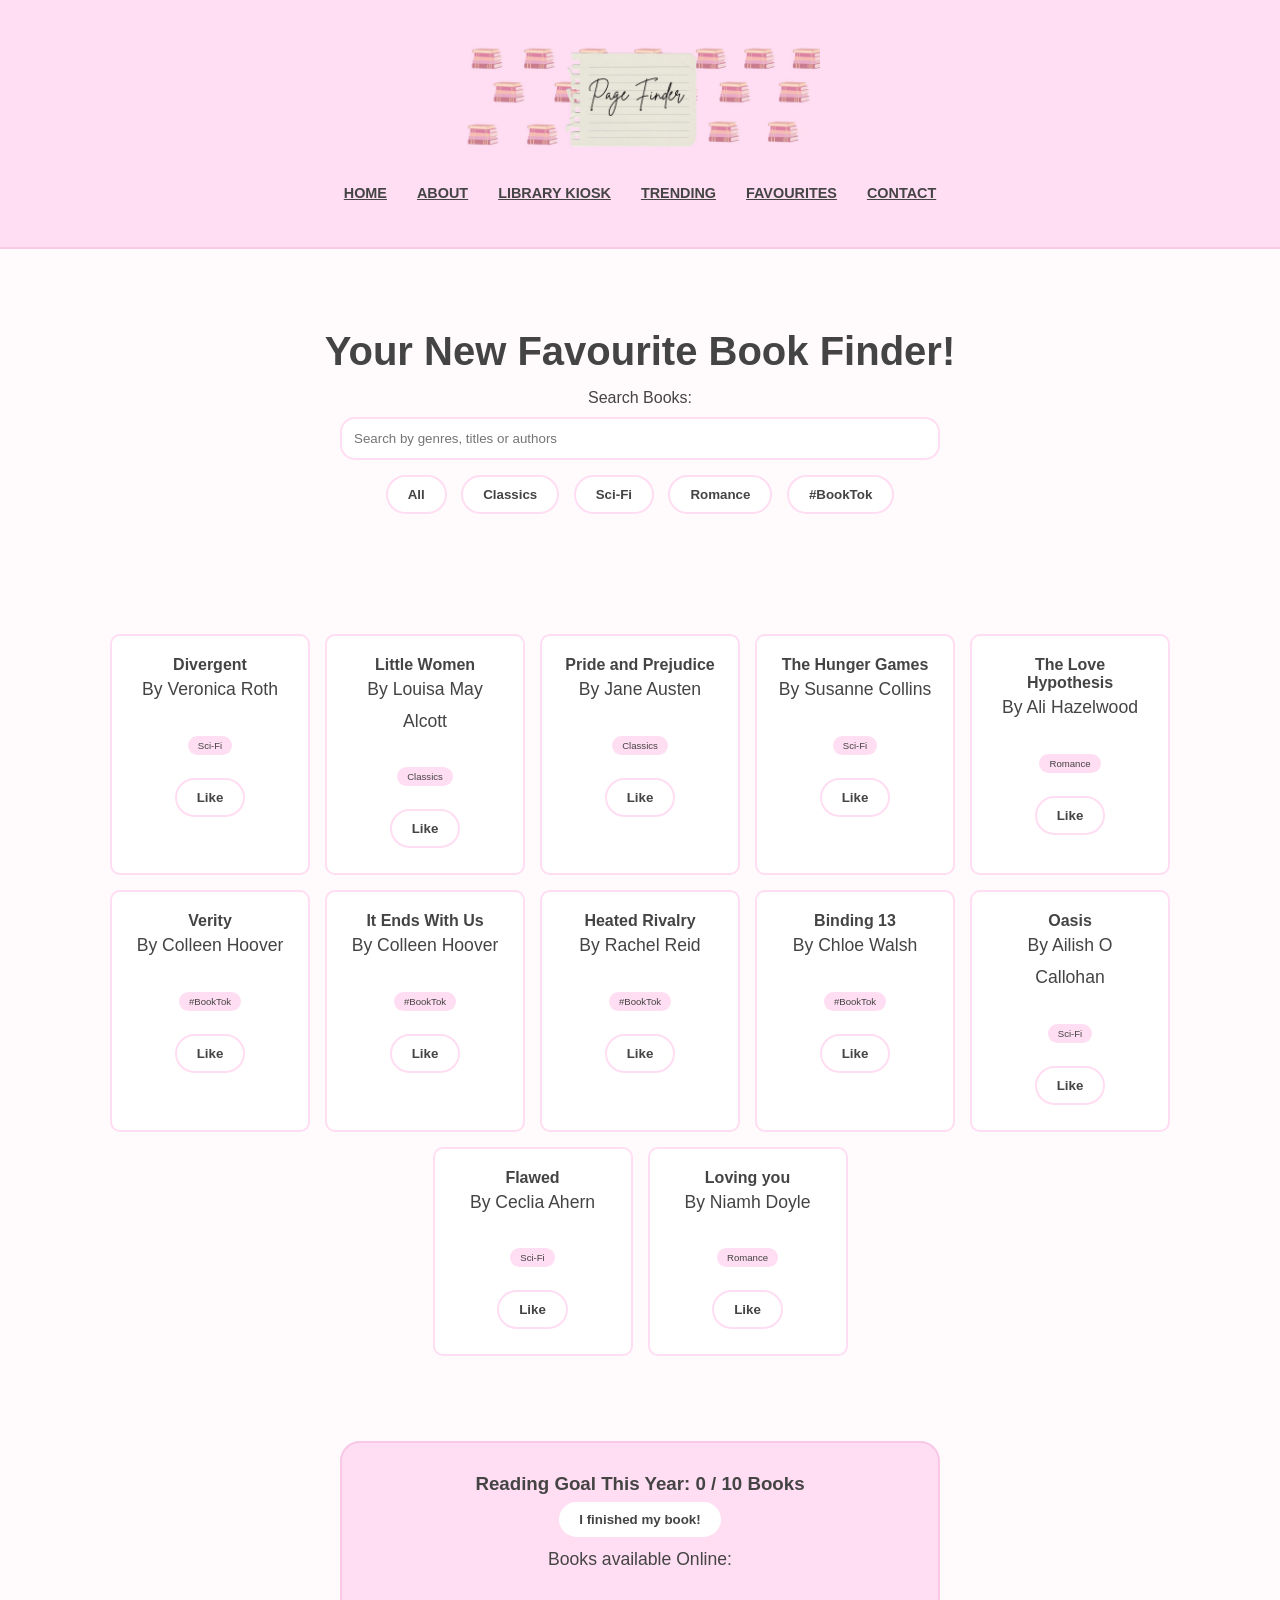
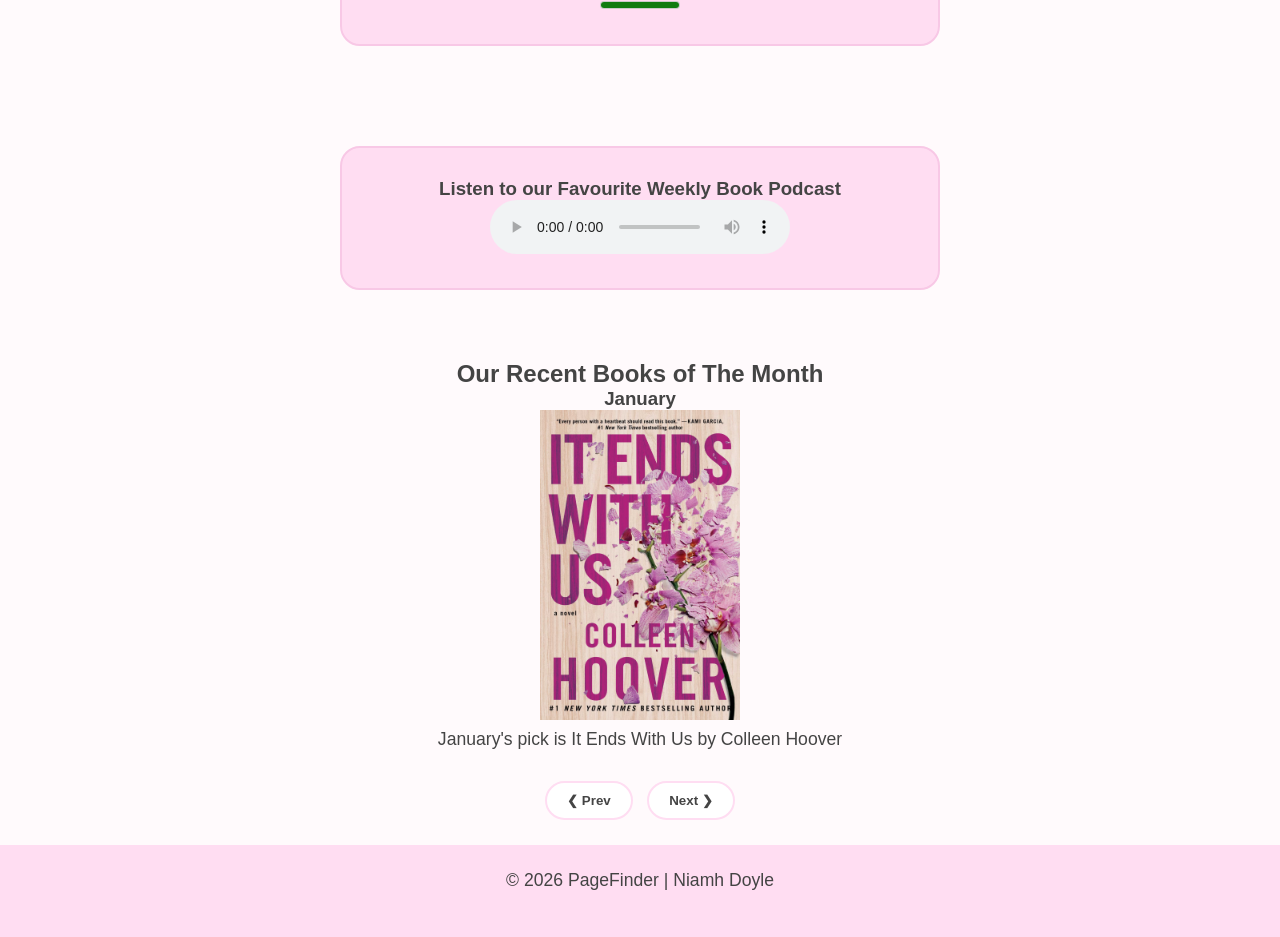
<file: index.html>
<!DOCTYPE html>
<html lang="en">
<head>
    <meta charset="UTF-8">
     <meta name="viewport" content="width=device-width, initial-scale=1.0">
    <meta name="description" content="PageFinder is the best way to get out of a reading slump! We help you find your new favourite book!">
    <meta name="keywords" content="Books, reading, viral reads, online library, community empowerment,booktok, Ireland">
     <title>PageFinder Home</title>

    <link rel="stylesheet" href="style.css">

</head>
<body>

<header>
    <div class="container nav-container">
        <div class="headerlogo">
            <img src="headerlogo.jpg" alt="Logo">
        </div>
        <nav>
            <ul class="nav-links">
                <li><a href="index.html">Home</a></li>
                <li><a href="about.html">About</a></li>
                <li><a href="local-library.html">Library Kiosk</a></li>
                <li><a href="trending.html">Trending</a></li>
                <li><a href="favourites.html">Favourites</a></li>
                 <li><a href="contact.html">Contact</a></li>
            </ul>
        </nav>
    </div>
</header>

<main>
    <section class="hero">
        <div class="container">
            <h2>Your New Favourite Book Finder!</h2>
            <label for="mainSearch">Search Books:</label>
            <input type="text" id="mainSearch" placeholder="Search by genres, titles or authors" onkeyup="liveSearch()">

            <div class="genre-filter">
                <button onclick="filterBooks('All')">All</button>
                <button onclick="filterBooks('Classics')">Classics</button>
                <button onclick="filterBooks('Sci-Fi')">Sci-Fi</button>
                <button onclick="filterBooks('Romance')">Romance</button>
                <button onclick="filterBooks('#BookTok')">#BookTok</button>
            </div>
        </div>
    </section>

     <section class="container">
        <div id="bookGrid" class="book-grid"></div>
    </section>
</main>

    <section class="container">
        <div class="goal-tracker">
            <h3>Reading Goal This Year: <span id="goalCounter">0</span> / 10 Books</h3>
            
            <button class="btn-small" onclick="addBookToGoal()">I finished my book! </button>
        
            <p>Books available Online:</p>
            <meter value="1.0" min="0" max="1">100%</meter>
        </div>
    </section>
   
   <section class="container">
    <div class="podcast-box">
        <h3>Listen to our Favourite Weekly Book Podcast</h3>
        
        <audio controls="controls">
            <source src="Podcast.m4a" type="audio/mp4">
        </audio>
        </div>
    </section>

    <section class="container">
    <div class="slideshow-box">
    <h2>Our Recent Books of The Month</h2>
<h3 id="monthDisplay">January</h3>
<div class="slide-image-container">
 <img id="monthImage" src="bookofmonth.jpg.png" alt="Book Cover" style="width:200px">
</div>

 <p id="bookDescription">January's pick is It Ends With Us by Colleen Hoover</p>

        <div class="slide-controls">
            <button onclick="changeSlide(-1)">❮ Prev</button>
            <button onclick="changeSlide(1)">Next ❯</button>
        </div>
    </div>
</section>
<footer>
    <p>© 2026 PageFinder | Niamh Doyle </p>
</footer>

<script>
var allBooks = [
    { title: "Divergent", author: "Veronica Roth", genre: "Sci-Fi" },
    { title: "Little Women", author: "Louisa May Alcott", genre: "Classics" },
    { title: "Pride and Prejudice", author: "Jane Austen", genre: "Classics" },
    { title: "The Hunger Games", author: "Susanne Collins", genre: "Sci-Fi" },
    { title: "The Love Hypothesis", author: "Ali Hazelwood", genre: "Romance" },
    { title: "Verity", author: "Colleen Hoover", genre: "#BookTok" },
    { title: "It Ends With Us", author: "Colleen Hoover", genre: "#BookTok" },
    { title: "Heated Rivalry", author: "Rachel Reid", genre: "#BookTok" },
    { title: "Binding 13", author: "Chloe Walsh", genre: "#BookTok" },
    { title: "Oasis", author: "Ailish O Callohan", genre: "Sci-Fi" },
    { title: "Flawed", author: "Ceclia Ahern", genre: "Sci-Fi" },
    { title: "Loving you", author: "Niamh Doyle", genre: "Romance" },
];

function liveSearch() {
    var query = document.getElementById('mainSearch').value.toLowerCase();
    var filtered = [];
    
    allBooks.forEach(function(book) {
        if (book.title.toLowerCase().indexOf(query) !== -1 || book.author.toLowerCase().indexOf(query) !== -1) {
            filtered.push(book);
        }
    });
    renderGrid(filtered);
}

function filterBooks(genre) {
    if (genre === 'All') {
        renderGrid(allBooks);
    } else {
        var filtered = [];
        
 allBooks.forEach(function(book) {
 if (book.genre.toLowerCase() === genre.toLowerCase()) {
 filtered.push(book);
         }
        })
renderGrid(filtered);
    }
    }
function renderGrid(data) {
    var grid = document.getElementById('bookGrid');
    if(!grid) return;
    grid.innerHTML = '';
    
    data.forEach(function(book) {
        var card = document.createElement('div');
        card.className = 'book-card';
        card.innerHTML = `
            <h4>${book.title}</h4>
            <p>By ${book.author}</p>
            <span class="tag">${book.genre}</span>
            <br><br>
            <button onclick="this.innerHTML='<3 Liked'">Like</button>
        `;
        grid.appendChild(card);
    });
}

var count = 0;
function addBookToGoal() {
    if (count < 10) {
        count = count + 1;
        document.getElementById('goalCounter').innerHTML = count;
        document.getElementById('progressBar').value = count;
        if(count === 10) alert("Good Job! Goal Reached!");
    }
}
window.onload = function() {
    renderGrid(allBooks);
};
var bookCount = 0;

var months = ["January", "February", "March", "April",];
var images = ["bookofmonth.jpg.png", "Febbook.png", "Marchbook.jpg", "Aprilbook.png",];
var currentIndex = 0; 

function changeSlide(direction) {
    currentIndex = currentIndex + direction;

    if (currentIndex > 3) { currentIndex = 0; }
    if (currentIndex < 0) { currentIndex = 3; }


    document.getElementById("monthImage").src = images[currentIndex];
    document.getElementById("monthDisplay").innerHTML = months[currentIndex];
    
    var descriptions = [
        "January's pick is It Ends With Us By Colleen Hoover.",
        "February is currently trending on #booktok",
        "March's book of the month is by irish Author Celia Ahern",
        "April's book is a new addition to the Hunger Games series, It is turning into a film in Nov 2026",
    
    ];
    document.getElementById("bookDescription").innerHTML = descriptions[currentIndex];
}
</script>

</body>
</html>
</file>
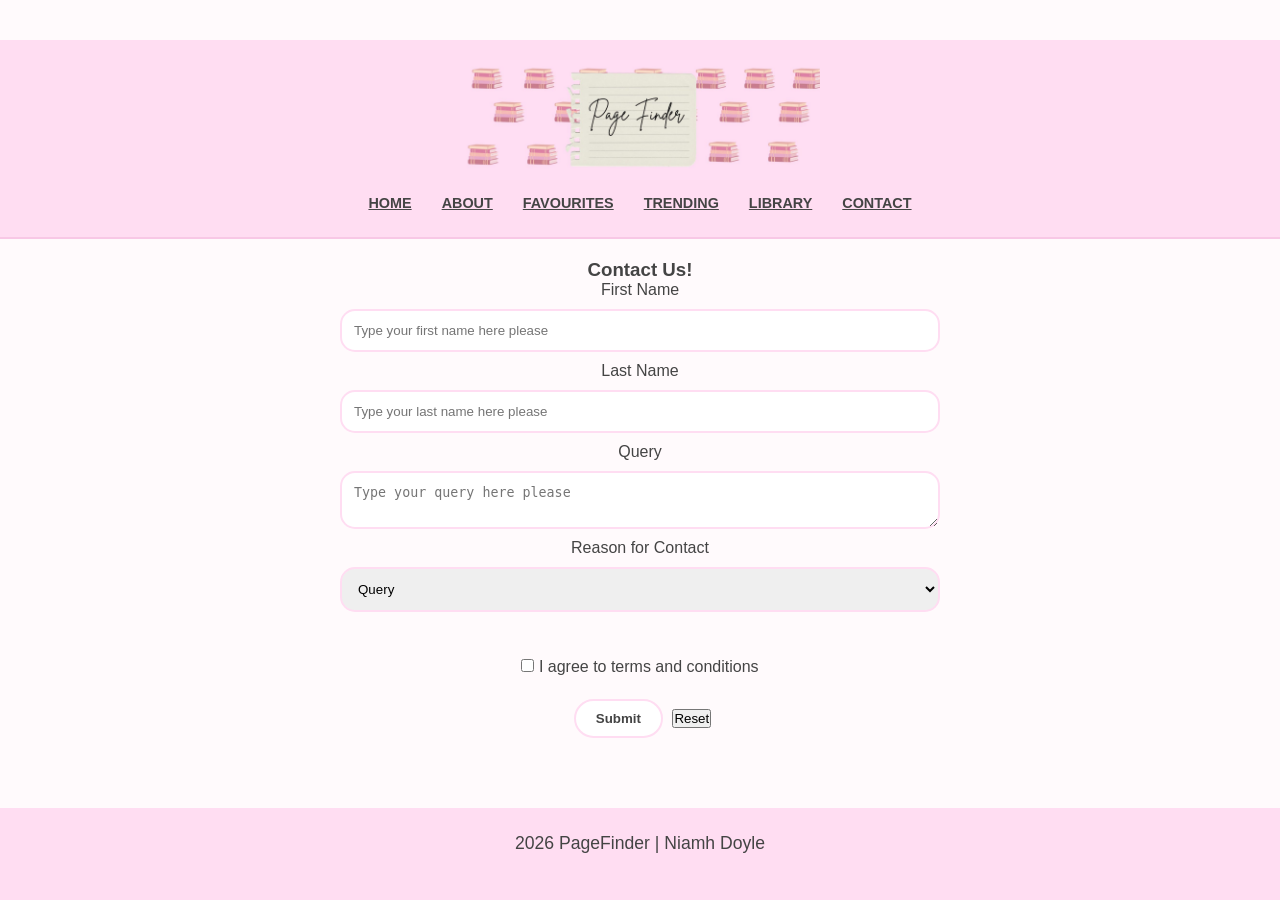
<file: contact.html>
<!DOCTYPE html>
<html lang="en">
    <meta charset="UTF-8">
     <meta name="viewport" content="width=device-width, initial-scale=1.0">
    <meta name="description" content="Got a question? Get in touch!">
    <meta name="keywords" content="contact, books, message us, email, Ireland">
    <title>Contact Us</title>

    <link rel="stylesheet" href="style.css">

    <div class="container nav-container"></div>
    <header>
            <div class="headerlogo"><img src="headerlogo.jpg" alt="Logo"></div>
            <nav>
                <ul class="nav-links">
                    <li><a href="index.html">Home</a></li>
                    <li><a href="about.html">About</a></li>
                    <li><a href="favourites.html">Favourites</a></li>
                    <li><a href="trending.html">Trending</a></li>
                    <li><a href="local-library.html">Library</a></li>
                    <li><a href="contact.html">Contact</a></li>
                </ul>
            </nav>
        </div>
    </header>

    <main class="container">
        <h3>Contact Us!</h3>
        <div class="contact-box">
            <form id="contactForm" onsubmit="return processForm(event)">
                
                <label for="fname">First Name</label>
                <input type="text" id="finame" name="firstname" placeholder="Type your first name here please" required>

                <label for="lname">Last Name</label>
                <input type="text" id="laname" name="lastname" placeholder="Type your last name here please">

                <label for="subject">Query</label>
                <textarea id="query" name="query" placeholder="Type your query here please"></textarea>

                <label for="reason">Reason for Contact</label>
                <select id="reason" name="dropdown">
                    <option value="Query" selected>Query</option> 
                    <option value="Book Suggestion">I'd like to suggest a book</option> 
                    <option value="Other">Other</option>
                </select>

                <br><br>
                <input type="checkbox" id="terms">
                <label for="terms">I agree to terms and conditions</label> 
                
                <br><br>
                <input type="submit" value="Submit">
                <input type="reset" value="Reset">
                
                <p id="formFeedback"></p>
            </form>
        </div>
    </main>

    <footer>
        <p> 2026 PageFinder | Niamh Doyle</p>
    </footer>

    <script>
    function processForm(event) { 
        event.preventDefault();
        var name = document.getElementById('finame').value;
        var feedback = document.getElementById('formFeedback');
            feedback.innerHTML = "Thank you! Your query has been sent.";
            document.getElementById('contactForm').reset();
        } 
        return false;
    
    </script>
</body>
</html>
</file>
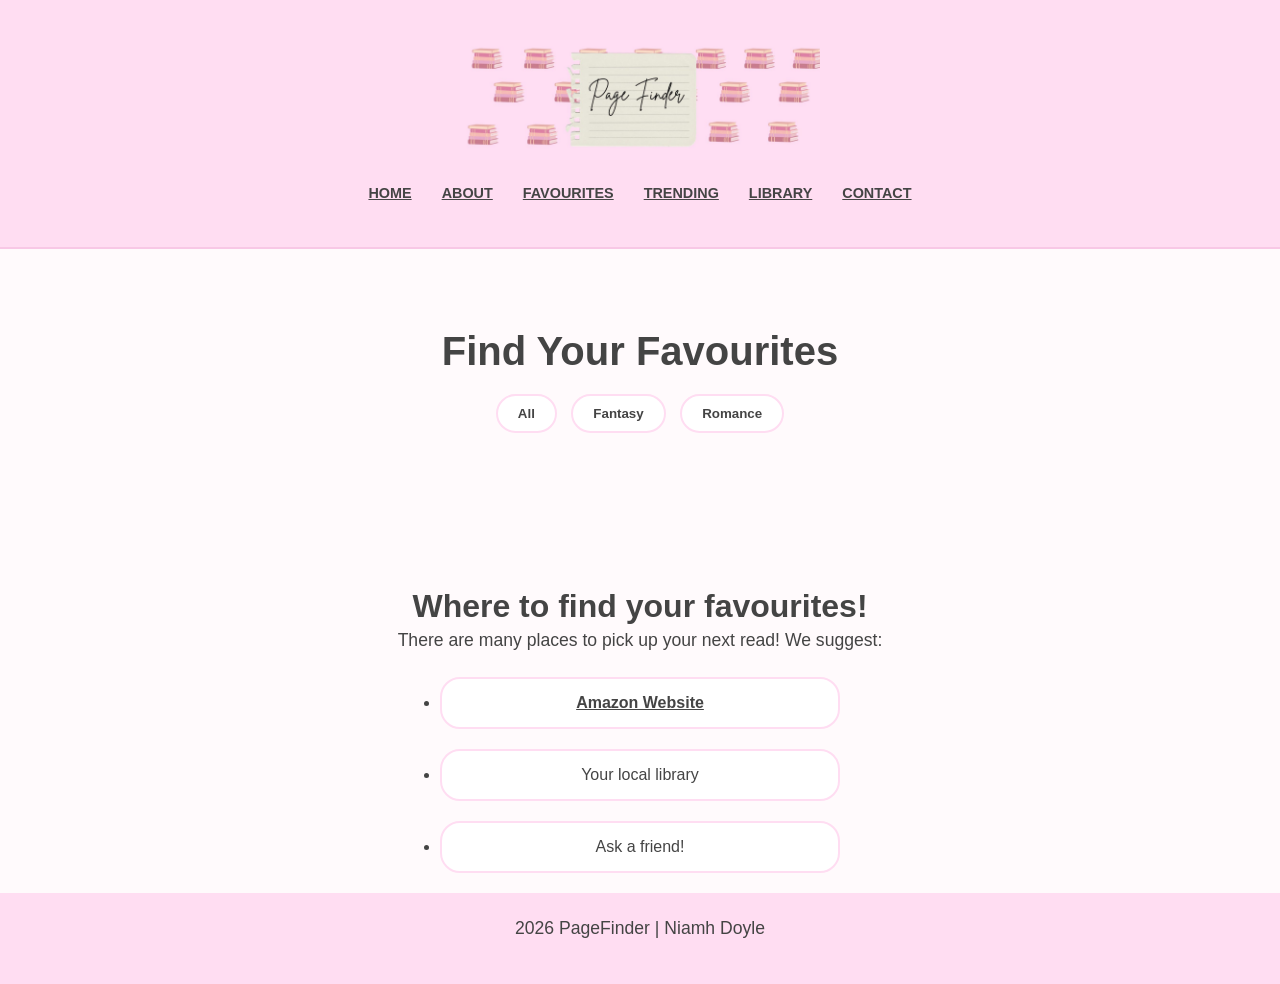
<file: favourites.html>
<!DOCTYPE html>
<html lang="en">
<head>
    <meta charset="UTF-8">
     <meta name="viewport" content="width=device-width, initial-scale=1.0">
    <meta name="description" content="PageFinder is the best way to get out of a reading slump! We help you find your new favourite book!">
    <meta name="keywords" content="Fantasy, reads, sci-fi ,romance, Ireland">
    <title>Find Favourites</title>

<link rel="stylesheet" href="style.css">

</head>
<body>
    <header>
        <div class="container nav-container">
            <div class="headerlogo"><img src="headerlogo.jpg" alt="Logo"></div>
            <nav><ul class="nav-links"><li><a href="index.html">Home</a></li><li><a href="about.html">About</a></li><li><a href="Find your favourites.html">Favourites</a></li><li><a href="trending.html">Trending</a></li><li><a href="local-library.html">Library</a></li><li><a href="contact.html">Contact</a></li></ul></nav>
        </div>
    </header>
    <main>
        <section class="hero">
            <div class="container">
                <h2>Find Your Favourites</h2>
                <div class="genre-filter">
                    <button class="filter-btn active" onclick="filterbooks('All')">All</button>
                    <button class="filter-btn" onclick="filterbooks('Fantasy')">Fantasy</button>
                    <button class="filter-btn" onclick="filterbooks('Romance')">Romance</button>
                </div>
            </div>
        </section>
        <section class="container"><div id="grid" class="book-grid"></div></section>
    </main>
    <h1>Where to find your favourites!</h1>
    <p>There are many places to pick up your next read!
        We suggest: </p>
        <ul class="bullet-list">
            <li> <a href="https://www.amazon.com" target="_blank">Amazon Website</a></li>
            <li>Your local library</li>
            <li> Ask a friend!</li>
        </ul>
    
    <footer><p> 2026 PageFinder | Niamh Doyle </p></footer>

    <script>
const myBooks = [
    {title: "Harry Potter", genre: "Fantasy"}, 
    {title: "The Summer I turned Pretty", genre: "Romance"}, 
    {title: "Shadow Hunter Series", genre: "Fantasy"},
    {title: "It Ends With Us", genre: "Romance"},
    {title: "A court of thorns and roses", genre: "Fantasy"},
];

function filterbooks(selectedGenre) {
    var grid = document.getElementById('grid');
    grid.innerHTML = '';

    myBooks.filter(function(book) {
        return selectedGenre === 'All' || book.genre === selectedGenre;
    }).forEach(function(book) {

        grid.innerHTML += `
            <div class="book-card">
                <h4>${book.title}</h4>
                <span class="tag">${book.genre}</span>
            </div>`;
    });
}

window.onload = function() {
    filterBooks('All');
};
    </script>
</body>
</html>
</file>
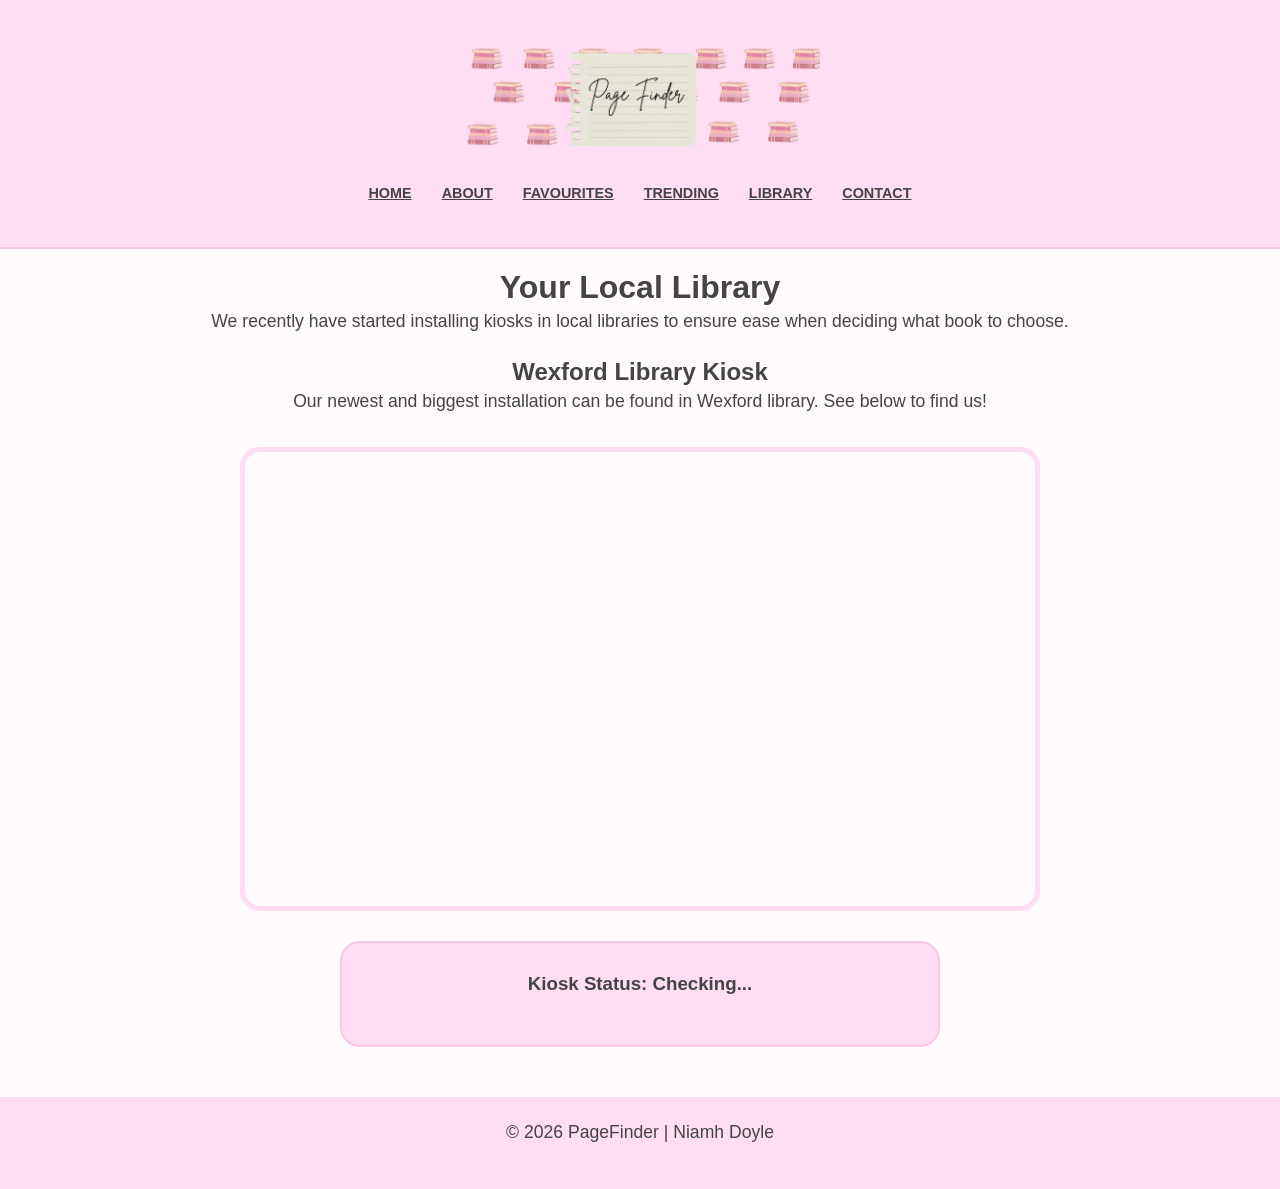
<file: local-library.html>
<!DOCTYPE html>
<html lang="en">
<head>
    <meta charset="UTF-8"><title>Find Favourites</title>
     <meta name="viewport" content="width=device-width, initial-scale=1.0">
    <meta name="description" content="Find our Local Library Kiosk">
    <meta name="keywords" content="Wexford, Kiosk, libraries,booktok, Ireland">

    <link rel="stylesheet" href="style.css">
</head>
<body>
<header>
        <div class="container nav-container">
            <div class="headerlogo"><img src="headerlogo.jpg" alt="Logo"></div> 
            <nav><ul class="nav-links"><li><a href="index.html">Home</a></li><li><a href="about.html">About</a></li><li><a href="favourites.html">Favourites</a></li><li><a href="trending.html">Trending</a></li><li><a href="local-library.html">Library</a></li><li><a href="contact.html">Contact</a></li></ul></nav>
            </div> </header> <main class="container">
        <h1>Your Local Library</h1>
        <p>We recently have started installing kiosks in local libraries to ensure ease when deciding what book to choose.</p>

        <h2>Wexford Library Kiosk</h2>
        <p>Our newest and biggest installation can be found in Wexford library. See below to find us!</p>
        
        <div class="map-container">
        <iframe src="https://www.google.com/maps/embed?pb=!1m18!1m12!1m3!1d2437.7302624976096!2d-6.466270523903023!3d52.33903934961235!2m3!1f0!2f0!3f0!3m2!1i1024!2i768!4f13.1!3m3!1m2!1s0x48681b43596fcd85%3A0x54dc9f80db74944!2sWexford%20Town%20Library!5e0!3m2!1sen!2sie!4v1775817726283!5m2!1sen!2sie" width="600" height="450" style="border:0;" allowfullscreen="" loading="lazy" referrerpolicy="no-referrer-when-downgrade"></iframe></iframe>
        </div>

        <div class="kiosk-status-card">
            <h3>Kiosk Status: <span id="status-text">Checking...</span></h3>
            <div id="status-indicator" class="loading-dot"></div>
            <p id="last-updated"></p>
        </div>
    </main>

    <footer>
        <p>© 2026 PageFinder | Niamh Doyle </p>
    </footer>

    <script>
        document.addEventListener("DOMContentLoaded", () => {
            const statusText = document.getElementById("status-text");
            const statusIndicator = document.getElementById("status-indicator");
            const lastUpdated = document.getElementById("last-updated");

            setTimeout(() => {
                const currentHour = new Date().getHours();
          
                const isOpen = currentHour >= 9 && currentHour < 20;
                if (isOpen) {
                    statusText.textContent = "Online";
                    statusText.style.color = "#2ecc71"; 
                    statusIndicator.className = "online";
                } else {
                    statusText.textContent = "Offline (After Hours)";
                    statusText.style.color = "#e74c3c"; 
                    statusIndicator.className = "offline";
                }

                const now = new Date();
                lastUpdated.textContent = "Last checked: " + now.toLocaleTimeString();
                
            }, 2000); 
        });
    </script>
</body>
</html>
</file>
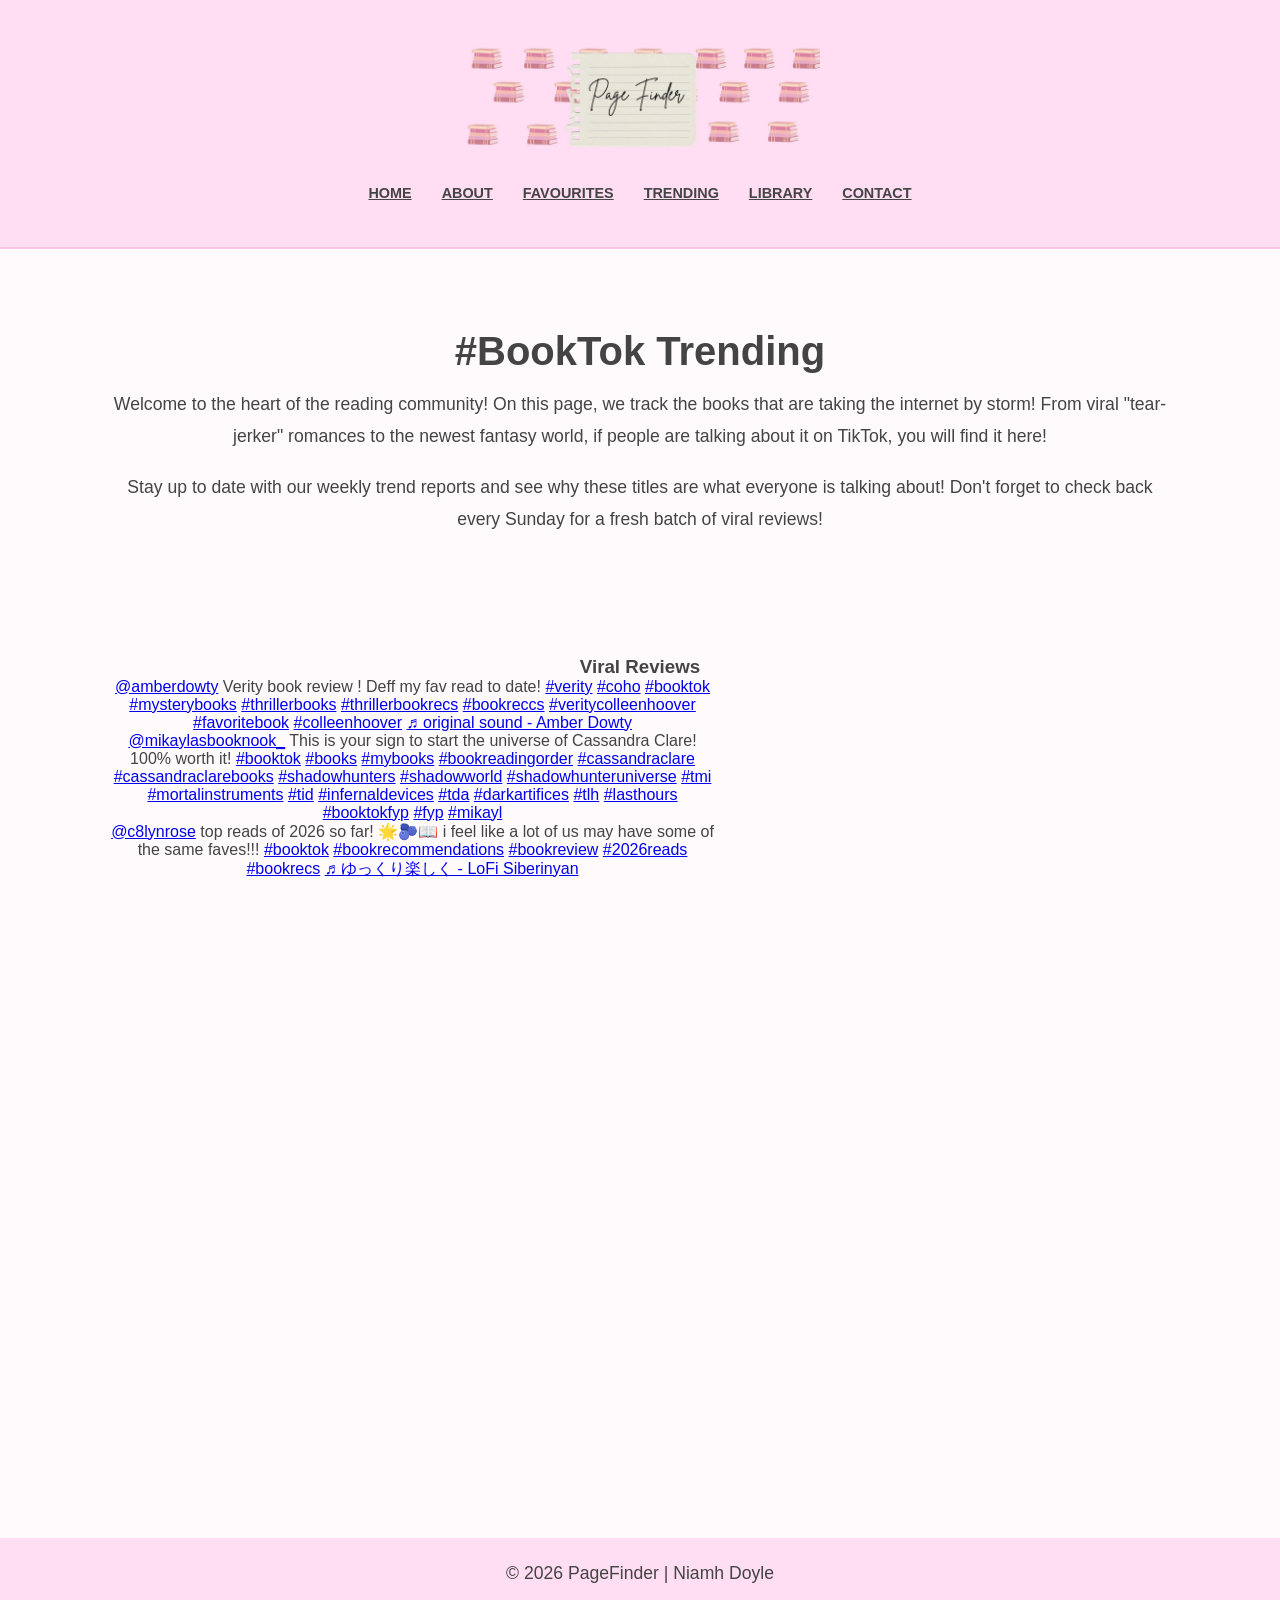
<file: trending.html>
<!DOCTYPE html>
<html lang="en">
<head>
    <meta charset="UTF-8">
    <meta name="viewport" content="width=device-width, initial-scale=1.0">
      <meta name="description" content="Here is some books trending on booktok!">
    <meta name="keywords" content="tiktok, reading trends, coleen hoover, popular books, what to read">
    <title> Trending | PageFinder</title>
    <link rel="stylesheet" href="style.css">
</head>
<body>

<header>
    <div class="container nav-container">  <div class="headerlogo"><img src="headerlogo.jpg" alt="Logo"></div>
            <nav><ul class="nav-links"><li><a href="index.html">Home</a></li><li><a href="about.html">About</a></li><li><a href="favourites.html">Favourites</a></li><li><a href="trending.html">Trending</a></li><li><a href="local-library.html">Library</a></li><li><a href="contact.html">Contact</a></li></ul></nav>
</header>

<main>
    <section class="hero">
        <div class="container">
            <h2>#BookTok Trending</h2>
            <div class="trending-intro">
                <p>Welcome to the heart of the reading community! On this page, we track the books that are taking the internet by storm! From viral "tear-jerker" romances to the newest fantasy world, if people are talking about it on TikTok, you will find it here!</p>
                <p>Stay up to date with our weekly trend reports and see why these titles are what everyone is talking about! Don't forget to check back every Sunday for a fresh batch of viral reviews!</p>
            </div>
        </div>
    </section>

    <section class="container">
        <div class="tiktok-container">
            <h3>Viral Reviews</h3>

            <blockquote class="tiktok-embed" cite="https://www.tiktok.com/@amberdowty/video/7249847677607808302" data-video-id="7249847677607808302" style="max-width: 605px;min-width: 325px;" > <section> <a target="_blank" title="@amberdowty" href="https://www.tiktok.com/@amberdowty?refer=embed">@amberdowty</a> Verity book review ! Deff my fav read to date! <a title="verity" target="_blank" href="https://www.tiktok.com/tag/verity?refer=embed">#verity</a> <a title="coho" target="_blank" href="https://www.tiktok.com/tag/coho?refer=embed">#coho</a> <a title="booktok" target="_blank" href="https://www.tiktok.com/tag/booktok?refer=embed">#booktok</a> <a title="mysterybooks" target="_blank" href="https://www.tiktok.com/tag/mysterybooks?refer=embed">#mysterybooks</a> <a title="thrillerbooks" target="_blank" href="https://www.tiktok.com/tag/thrillerbooks?refer=embed">#thrillerbooks</a> <a title="thrillerbookrecs" target="_blank" href="https://www.tiktok.com/tag/thrillerbookrecs?refer=embed">#thrillerbookrecs</a> <a title="bookreccs" target="_blank" href="https://www.tiktok.com/tag/bookreccs?refer=embed">#bookreccs</a> <a title="veritycolleenhoover" target="_blank" href="https://www.tiktok.com/tag/veritycolleenhoover?refer=embed">#veritycolleenhoover</a> <a title="favoritebook" target="_blank" href="https://www.tiktok.com/tag/favoritebook?refer=embed">#favoritebook</a> <a title="colleenhoover" target="_blank" href="https://www.tiktok.com/tag/colleenhoover?refer=embed">#colleenhoover</a> <a target="_blank" title="♬ original sound - Amber Dowty" href="https://www.tiktok.com/music/original-sound-7249847723216718634?refer=embed">♬ original sound - Amber Dowty</a> </section> </blockquote> <script async src="https://www.tiktok.com/embed.js"></script>

            <blockquote class="tiktok-embed" cite="https://www.tiktok.com/@mikaylasbooknook_/video/7290997098667904299" data-video-id="7290997098667904299" style="max-width: 605px;min-width: 325px;" > <section> <a target="_blank" title="@mikaylasbooknook_" href="https://www.tiktok.com/@mikaylasbooknook_?refer=embed">@mikaylasbooknook_</a> This is your sign to start the universe of Cassandra Clare! 100% worth it!  <a title="booktok" target="_blank" href="https://www.tiktok.com/tag/booktok?refer=embed">#booktok</a> <a title="books" target="_blank" href="https://www.tiktok.com/tag/books?refer=embed">#books</a> <a title="mybooks" target="_blank" href="https://www.tiktok.com/tag/mybooks?refer=embed">#mybooks</a> <a title="bookreadingorder" target="_blank" href="https://www.tiktok.com/tag/bookreadingorder?refer=embed">#bookreadingorder</a> <a title="cassandraclare" target="_blank" href="https://www.tiktok.com/tag/cassandraclare?refer=embed">#cassandraclare</a> <a title="cassandraclarebooks" target="_blank" href="https://www.tiktok.com/tag/cassandraclarebooks?refer=embed">#cassandraclarebooks</a> <a title="shadowhunters" target="_blank" href="https://www.tiktok.com/tag/shadowhunters?refer=embed">#shadowhunters</a> <a title="shadowworld" target="_blank" href="https://www.tiktok.com/tag/shadowworld?refer=embed">#shadowworld</a> <a title="shadowhunteruniverse" target="_blank" href="https://www.tiktok.com/tag/shadowhunteruniverse?refer=embed">#shadowhunteruniverse</a> <a title="tmi" target="_blank" href="https://www.tiktok.com/tag/tmi?refer=embed">#tmi</a> <a title="mortalinstruments" target="_blank" href="https://www.tiktok.com/tag/mortalinstruments?refer=embed">#mortalinstruments</a> <a title="tid" target="_blank" href="https://www.tiktok.com/tag/tid?refer=embed">#tid</a> <a title="infernaldevices" target="_blank" href="https://www.tiktok.com/tag/infernaldevices?refer=embed">#infernaldevices</a> <a title="tda" target="_blank" href="https://www.tiktok.com/tag/tda?refer=embed">#tda</a> <a title="darkartifices" target="_blank" href="https://www.tiktok.com/tag/darkartifices?refer=embed">#darkartifices</a> <a title="tlh" target="_blank" href="https://www.tiktok.com/tag/tlh?refer=embed">#tlh</a> <a title="lasthours" target="_blank" href="https://www.tiktok.com/tag/lasthours?refer=embed">#lasthours</a> <a title="booktokfyp" target="_blank" href="https://www.tiktok.com/tag/booktokfyp?refer=embed">#booktokfyp</a> <a title="fyp" target="_blank" href="https://www.tiktok.com/tag/fyp?refer=embed">#fyp</a> <a title="mikaylasbooknook" target="_blank" href="https://www.tiktok.com/tag/mikaylasbooknook?refer=embed">#mikayl

            <blockquote class="tiktok-embed" cite="https://www.tiktok.com/@c8lynrose/video/7626448824193649933" data-video-id="7626448824193649933" style="max-width: 605px;min-width: 325px;" > <section> <a target="_blank" title="@c8lynrose" href="https://www.tiktok.com/@c8lynrose?refer=embed">@c8lynrose</a> top reads of 2026 so far! 🌟🫐📖 i feel like a lot of us may have some of the same faves!!! <a title="booktok" target="_blank" href="https://www.tiktok.com/tag/booktok?refer=embed">#booktok</a> <a title="bookrecommendations" target="_blank" href="https://www.tiktok.com/tag/bookrecommendations?refer=embed">#bookrecommendations</a> <a title="bookreview" target="_blank" href="https://www.tiktok.com/tag/bookreview?refer=embed">#bookreview</a> <a title="2026reads" target="_blank" href="https://www.tiktok.com/tag/2026reads?refer=embed">#2026reads</a> <a title="bookrecs" target="_blank" href="https://www.tiktok.com/tag/bookrecs?refer=embed">#bookrecs</a> <a target="_blank" title="♬ ゆっくり楽しく - LoFi Siberinyan" href="https://www.tiktok.com/music/ゆっくり楽しく-7409870804753008656?refer=embed">♬ ゆっくり楽しく - LoFi Siberinyan</a> </section> </blockquote> <script async src="https://www.tiktok.com/embed.js"></script>

            <iframe width="560" height="315" src="https://www.youtube.com/embed/ai2J6vnAm6M?si=tcC2yvIIM-wpnMiz" title="YouTube video player" frameborder="0" allow="accelerometer; autoplay; clipboard-write; encrypted-media; gyroscope; picture-in-picture; web-share" referrerpolicy="strict-origin-when-cross-origin" allowfullscreen></iframe>

            <iframe width="560" height="315" src="https://www.youtube.com/embed/n9QJnWz2xug?si=5Nvz5vvlk9JnOiKf" title="YouTube video player" frameborder="0" allow="accelerometer; autoplay; clipboard-write; encrypted-media; gyroscope; picture-in-picture; web-share" referrerpolicy="strict-origin-when-cross-origin" allowfullscreen></iframe>

            </div>
        </div>
    </section>
</main>

<footer><p>© 2026 PageFinder | Niamh Doyle </p></footer>

<script async src="https://www.tiktok.com/embed.js"></script>

</body>
</html>
</file>
<file: style.css>
/* Global Reset - all the same */
* {
    box-sizing: border-box; 
    margin: 0;
    padding: 0;
}

/* footer */
html, body {
    height: 100%;
}

body {
    font-family: Arial, sans-serif;
    display: flex;
    flex-direction: column;
    background-color: #fffafc; 
    color: #444;
    text-align: center; 
}

/* Footer pushed down */
main {
    flex: 1; 
}

.container {
    width: 90%;
    max-width: 1100px;
    margin: 0 auto; 
    padding: 20px;
}

/* --- Header and Nav bar */
header {
    background-color: #ffddf2; 
    padding: 20px 0;
    border-bottom: 2px solid #f8c8e6;
    width: 100%;
}

.headerlogo img {
    height: 120px;
    width: auto;
    margin-bottom: 5px;
}

.nav-container {
    display: flex;
    flex-direction: column;
    align-items: center;
    gap: 10px;
}

.nav-links {
    list-style: none;
    display: flex;
    padding: 0;
    flex-wrap: wrap;
    justify-content: center;
}

.nav-links li {
    margin: 5px 15px;
}

.nav-links li a {
    color: #444;
    font-weight: bold;
    font-size: 0.9rem;
    text-transform: uppercase;
}

/* Main Hero */
.hero {
    padding: 60px 20px;
}

.hero h2 {
    color: #444; 
    font-size: 2.5rem;
    margin-bottom: 15px;
}

p {
    line-height: 1.8;
    margin-bottom: 20px;
    color: #444;
    font-size: 1.1rem;
}
.book-grid {
    display: flex;
    flex-wrap: wrap;
    justify-content: center;
    gap: 15px;
    padding: 15px 0;
}

.book-card {
    background: white;
    border: 2px solid #ffddf2;
    padding: 20px;
    border-radius: 10px;
    width: 200px;
    text-align: center;
}

.tag {
    display: inline-block;
    background: #ffddf2;
    font-size: 0.6rem;
    padding: 4px 10px;
    border-radius: 10px;
    margin-top: 10px;
}


/* Forms and interactive */
input[type="text"], textarea, select {
    width: 100%;
    max-width: 600px;
    padding: 12px;
    border: 2px solid #ffddf2;
    border-radius: 15px;
    margin: 10px auto;
    display: block;
}

button, .filter-btn, input[type="submit"] {
    background: white;
    border: 2px solid #ffddf2;
    padding: 10px 20px;
    margin: 5px;
    border-radius: 20px;
    cursor: pointer;
    font-weight: bold;
    color: #444;
}

button:hover, .filter-btn:hover, input[type="submit"]:hover {
    background: #ffddf2;
}

/*  Pink boxes and podcast */
.goal-tracker, .podcast-section, .podcast-box, .kiosk-status-card {
    background-color: #ffddf2;
    padding: 30px;
    border-radius: 20px;
    margin: 30px auto;
    max-width: 600px;
    border: 2px solid #f8c8e6;
}

.map-container {
    margin: 30px auto;
    max-width: 800px;
    border: 5px solid #ffddf2;
    border-radius: 20px;
    overflow: hidden;
}

/* About page*/
.founder-img {
    display: block;
    width: 250px;           
    height: auto;          
    border-radius: 100%; 
    border: 10px solid #f8c8e6; 
    margin: 30px auto;    
}

.statsBox {
background-color: #ffddf2;
text-align: center;
margin: 40px auto;
}

/* Favourites Page */
.bullet-list {
    display: flex;
    flex-direction: column;
    align-items: center; 
    padding: 0;
    margin: 30x auto 70px auto; 
}

.bullet-list li {
    background-color: white; 
    border: 2px solid #ffddf2; 
    border-radius: 20px;      
    padding: 15px 30px;      
    margin-bottom: 20px;     
    width: 100%;
    max-width: 400px;        
    
}

.bullet-list li:hover {
    background-color: #ffddf2;
}

.bullet-list li a {
    color: #444;
    font-weight: bold;
}

/* Footer */
footer {
    background: #ffddf2;
    text-align: center;
    padding: 20px 0;
}

@media (max-width: 600px) {
    .hero h2 {
        font-size: 1.8rem;
    }
    .nav-links li {
        margin: 5px 10px;
    }
}
</file>
